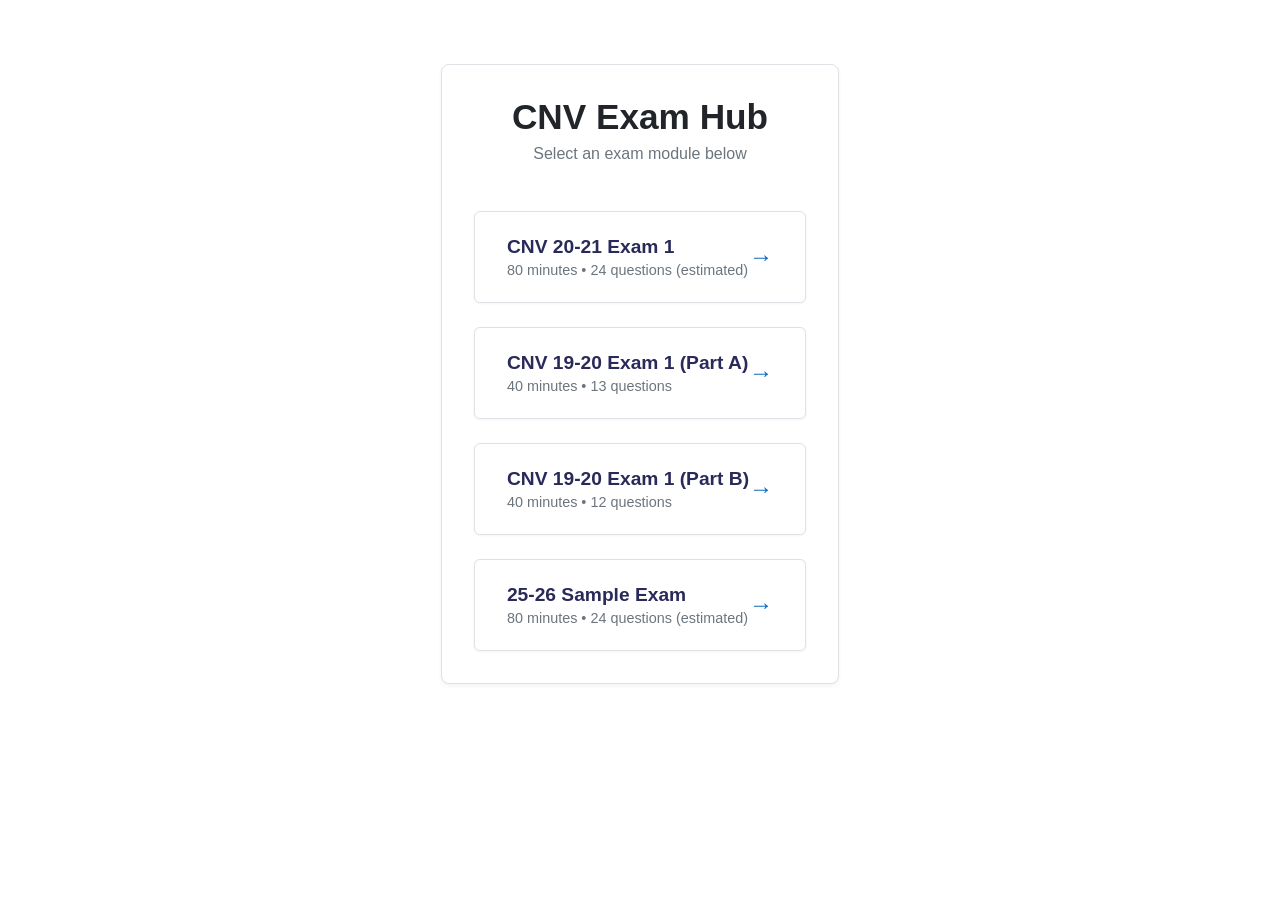
<file: web_app/index.html>
<!DOCTYPE html>
<html lang="en">
<head>
    <meta charset="UTF-8">
    <meta name="viewport" content="width=device-width, initial-scale=1.0">
    <title>CNV Exam Hub</title>
    <link href="https://fonts.googleapis.com/css2?family=Inter:wght@400;500;600&display=swap" rel="stylesheet">
    <link rel="stylesheet" href="css/style.css">
    <style>
        .hub-container {
            max-width: 800px;
            margin: 4rem auto;
            padding: 2rem;
            background: white;
            border-radius: 8px;
            box-shadow: 0 2px 4px rgba(0,0,0,0.05);
            border: 1px solid var(--moodle-border);
        }
        .hub-title {
            text-align: center;
            font-size: 2.2rem;
            color: var(--moodle-text);
            margin-bottom: 0.5rem;
            font-weight: 600;
        }
        .hub-subtitle {
            text-align: center;
            color: #6c757d;
            margin-bottom: 3rem;
        }
        .exam-list {
            display: grid;
            grid-template-columns: 1fr;
            gap: 1.5rem;
        }
        .exam-card {
            background: #ffffff;
            padding: 1.5rem 2rem;
            border-radius: 6px;
            box-shadow: 0 1px 3px rgba(0,0,0,0.05);
            border: 1px solid var(--moodle-border);
            text-decoration: none;
            color: var(--moodle-text);
            display: flex;
            justify-content: space-between;
            align-items: center;
            transition: all 0.2s ease;
        }
        .exam-card:hover {
            transform: translateY(-2px);
            box-shadow: 0 4px 6px rgba(0,0,0,0.08);
            border-color: var(--moodle-blue);
        }
        .exam-info h2 {
            font-size: 1.2rem;
            margin-bottom: 0.25rem;
            color: var(--moodle-dark-blue);
            font-weight: 600;
        }
        .exam-info p {
            color: #6c757d;
            font-size: 0.9rem;
        }
        .exam-arrow {
            color: var(--moodle-blue);
            font-size: 1.5rem;
            font-weight: bold;
            transition: transform 0.2s;
        }
        .exam-card:hover .exam-arrow {
            transform: translateX(4px);
        }
    </style>
</head>
<body>
    <div class="hub-container">
        <h1 class="hub-title">CNV Exam Hub</h1>
        <p class="hub-subtitle">Select an exam module below</p>
        
        <div class="exam-list">
            
            <a href="exam.html?id=cnv_20_21_exam_1" class="exam-card">
                <div class="exam-info">
                    <h2>CNV 20-21 Exam 1</h2>
                    <p>80 minutes • 24 questions (estimated)</p>
                </div>
                <div class="exam-arrow">&rarr;</div>
            </a>

            <a href="exam.html?id=cnv_19_20_exam_1_part_a" class="exam-card">
                <div class="exam-info">
                    <h2>CNV 19-20 Exam 1 (Part A)</h2>
                    <p>40 minutes • 13 questions</p>
                </div>
                <div class="exam-arrow">&rarr;</div>
            </a>

            <a href="exam.html?id=cnv_19_20_exam_1_part_b" class="exam-card">
                <div class="exam-info">
                    <h2>CNV 19-20 Exam 1 (Part B)</h2>
                    <p>40 minutes • 12 questions</p>
                </div>
                <div class="exam-arrow">&rarr;</div>
            </a>

            <a href="exam.html?id=sample_exam" class="exam-card">
                <div class="exam-info">
                    <h2>25-26 Sample Exam</h2>
                    <p>80 minutes • 24 questions (estimated)</p>
                </div>
                <div class="exam-arrow">&rarr;</div>
            </a>

        </div>
    </div>
</body>
</html>
</file>
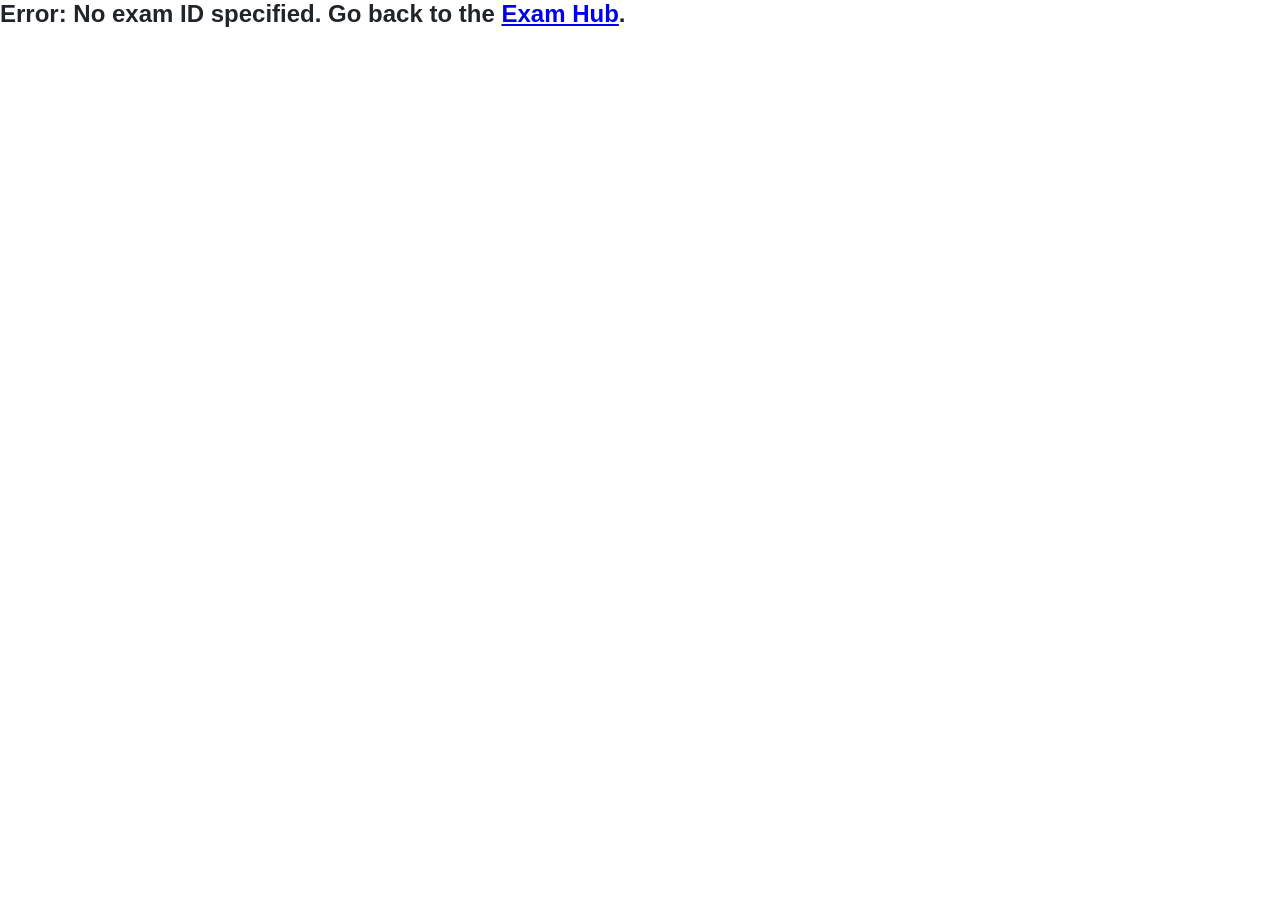
<file: web_app/exam.html>
<!DOCTYPE html>
<html lang="en">
<head>
    <meta charset="UTF-8">
    <meta name="viewport" content="width=device-width, initial-scale=1.0">
    <title>Loading Exam...</title>
    <link href="https://fonts.googleapis.com/css2?family=Inter:wght@300;400;500;600;700&display=swap" rel="stylesheet">
    <link rel="stylesheet" href="css/style.css">
</head>
<body>
    <div class="layout">
        <main class="main-content">
            <div class="breadcrumbs" style="color:var(--moodle-blue); margin-bottom: 15px; font-size: 0.9rem;">
                CNV Hub / Exam / <span id="breadcrumb-title"></span>
            </div>
            <div style="display:flex; align-items:center; gap: 10px; margin-bottom: 20px;">
                <svg width="32" height="32" viewBox="0 0 24 24" fill="none" stroke="#e01a76" stroke-width="2" stroke-linecap="round" stroke-linejoin="round">
                    <path d="M9 11l3 3L22 4"></path>
                    <path d="M21 12v7a2 2 0 0 1-2 2H5a2 2 0 0 1-2-2V5a2 2 0 0 1 2-2h11"></path>
                </svg>
                <h1 id="exam-title" style="color:var(--moodle-dark-blue); font-size: 1.8rem; font-weight: 600;">Loading...</h1>
            </div>
            <button class="back-btn" onclick="window.location.href='index.html'">Back</button>

            <div id="questions-container">
                <!-- Questions will be injected here -->
            </div>
            <div id="question-nav" style="display:flex; justify-content:space-between; margin-top:20px;">
                <button id="prev-btn" class="back-btn" onclick="prevQuestion()" style="margin-bottom:0;">Previous page</button>
                <button id="next-btn" class="back-btn" onclick="nextQuestion()" style="margin-bottom:0;">Next page</button>
            </div>
        </main>

        <aside class="sidebar">
            <div id="quiz-timer" style="font-weight: bold; color: var(--danger); margin-bottom: 15px; text-align: center; font-size: 1.1rem; border: 1px solid var(--danger); padding: 5px; border-radius: 4px; background-color: #fff;">Time left: <span id="timer">--:--</span></div>
            <h3 style="color:var(--moodle-dark-blue); font-size:1.1rem; font-weight:normal;">Quiz navigation</h3>
            <div id="nav-grid" class="nav-grid">
                <!-- Navigation buttons will be injected here -->
            </div>
            <a href="#" id="submit-btn" style="text-decoration:none; color:var(--moodle-blue); font-size: 0.9rem; margin-top:10px; display:inline-block;">Finish attempt ...</a>
        </aside>
    </div>

    <!-- Evaluation Modal -->
    <div id="evaluation-modal" class="modal hidden">
        <div class="modal-content">
            <h2>Exam Evaluation</h2>
            <div class="score-display">
                <span id="final-score" class="score-number">0</span> / 20
            </div>
            <div class="score-details" id="score-details">
                <!-- Details injected here -->
            </div>
            <button class="submit-btn" id="close-modal-btn">Close</button>
            <button class="submit-btn" id="retake-btn" style="margin-top:10px; background:var(--moodle-blue); color:white;">Retake Exam</button>
        </div>
    </div>

    <script src="js/engine.js"></script>
</body>
</html>
</file>
<file: web_app/css/style.css>
:root {
    --moodle-body-bg: #ffffff;
    --moodle-gray: #f8f9fa;
    --moodle-border: #dee2e6;
    --moodle-text: #212529;
    --moodle-blue: #0f6cbf;
    --moodle-dark-blue: #2a2a5a;
    --moodle-light-blue: #e8f2f3;
    --moodle-light-blue-border: #d4e5e8;
    --success: #10B981;
    --danger: #EF4444;
}

* {
    box-sizing: border-box;
    margin: 0;
    padding: 0;
}

body {
    font-family: -apple-system, BlinkMacSystemFont, "Segoe UI", Roboto, "Helvetica Neue", Arial, sans-serif;
    background-color: var(--moodle-body-bg);
    color: var(--moodle-text);
    display: flex;
    flex-direction: column;
    min-height: 100vh;
}

.layout {
    display: flex;
    flex: 1;
    max-width: 1400px;
    margin: 20px auto;
    width: 100%;
    gap: 30px;
    padding: 0 20px;
}

.sidebar {
    width: 280px;
    background: white;
    padding: 15px;
    border: 1px solid var(--moodle-border);
    align-self: flex-start;
    border-radius: 6px;
}

.sidebar h3 {
    margin-bottom: 15px;
    padding-bottom: 10px;
}

.nav-grid {
    display: flex;
    flex-wrap: wrap;
    gap: 5px;
    margin-bottom: 20px;
}

.nav-item {
    width: 28px;
    height: 35px;
    display: flex;
    align-items: center;
    justify-content: center;
    background: white;
    border: 2px solid var(--moodle-dark-blue);
    font-size: 0.85rem;
    font-weight: normal;
    cursor: pointer;
    text-decoration: none;
    color: var(--moodle-text);
    border-radius: 2px;
}

.nav-item:hover {
    background: #e9ecef;
}

.nav-item.answered {
    background: #e6e6e6;
    /* Gray inside */
}

.nav-item.correct {
    background: var(--success);
    color: white;
}

.nav-item.incorrect {
    background: var(--danger);
    color: white;
}

.nav-item.partial {
    background: #F59E0B;
    color: white;
}

.nav-item.flagged {
    position: relative;
}

.nav-item.flagged::after {
    content: '';
    position: absolute;
    top: 0;
    right: 0;
    width: 0;
    height: 0;
    border-top: 10px solid var(--danger);
    border-left: 10px solid transparent;
}

.back-btn {
    background-color: #ced4da;
    color: #212529;
    padding: 6px 15px;
    border: none;
    border-radius: 4px;
    cursor: pointer;
    font-size: 0.9rem;
    margin-bottom: 20px;
    display: inline-block;
}

.back-btn:hover {
    background-color: #adb5bd;
}

.main-content {
    flex: 1;
}

.que {
    display: flex;
    margin-bottom: 25px;
    gap: 15px;
}

.info {
    width: 110px;
    align-self: flex-start;
    flex-shrink: 0;
    background-color: #f8f9fa;
    border: 1px solid #dee2e6;
    border-radius: 4px;
    padding: 10px;
    font-size: 0.85rem;
    color: #495057;
}

.info h3.question-number {
    font-size: 1rem;
    font-weight: normal;
    color: var(--moodle-text);
    margin-bottom: 12px;
}

.info h3.question-number strong {
    font-size: 1.4rem;
}

.info .state {
    margin-bottom: 10px;
}

.info .grade {
    margin-bottom: 12px;
}

.info .flag {
    color: var(--moodle-blue);
    cursor: pointer;
    margin-top: 15px;
}

.version-badge-container {
    margin-bottom: 10px;
}

.version-badge {
    background-color: var(--moodle-blue);
    color: white;
    padding: 2px 8px;
    border-radius: 12px;
    font-size: 0.75rem;
    font-weight: bold;
}

.content {
    flex: 1;
    background-color: #eaf1f4;
    border-radius: 8px;
    padding: 20px 25px;
}

.formulation {
    font-size: 1rem;
    line-height: 1.6;
    margin-bottom: 20px;
    white-space: pre-wrap;
    color: #212529;
}

.select-prompt {
    font-size: 0.95rem;
    margin-bottom: 15px;
    color: #212529;
}

.answer {
    margin-top: 15px;
}

.option-row {
    display: flex;
    align-items: flex-start;
    margin-bottom: 12px;
}

.option-row input {
    margin-top: 4px;
    margin-right: 12px;
    transform: scale(1.1);
}

.option-label {
    line-height: 1.4;
}

.open-text-area-q1 {
    width: 100%;
    height: 250px;
    background-color: #ffffff;
    border: none;
    font-family: inherit;
    font-size: 1rem;
    resize: vertical;
}

.open-text-area {
    width: 100%;
    height: 200px;
    padding: 10px;
    border: 1px solid var(--moodle-border);
    font-family: inherit;
    font-size: 1rem;
    resize: vertical;
}

.self-grade-panel {
    margin-top: 20px;
    padding: 15px;
    background-color: #fff3cd;
    border: 1px solid #ffeeba;
    border-radius: 4px;
}

.self-grade-panel h4 {
    color: #856404;
    margin-bottom: 10px;
}

.solution-sketch {
    margin-top: 20px;
    padding: 15px;
    background-color: #fff3cd;
    border: 1px solid #ffeeba;
    border-radius: 4px;
    margin-bottom: 15px;
    font-size: 0.95rem;
    white-space: pre-wrap;
}

.solution-sketch strong {
    color: #856404;
    display: block;
    margin-bottom: 10px;
}

.grade-input {
    width: 80px;
    padding: 5px;
    margin: 0 5px;
    border: 1px solid #ced4da;
}

/* Modal */
.modal {
    position: fixed;
    top: 0;
    left: 0;
    width: 100%;
    height: 100%;
    background: rgba(0, 0, 0, 0.5);
    display: flex;
    align-items: center;
    justify-content: center;
    z-index: 1000;
}

.modal.hidden {
    display: none;
}

.modal-content {
    background: white;
    padding: 30px;
    border: 1px solid var(--moodle-border);
    max-width: 500px;
    width: 100%;
    text-align: center;
}

.score-display {
    margin: 20px 0;
    font-size: 1.2rem;
}

.score-number {
    font-size: 3rem;
    font-weight: bold;
    color: var(--moodle-blue);
}

.blank-input {
    border: 1px solid #767676;
    padding: 2px 5px;
    margin: 0 5px;
    font-size: 0.95rem;
    width: auto;
    min-width: 150px;
}

/* Drag and Drop UI */
.drop-zone {
    display: inline-block;
    min-width: 120px;
    min-height: 32px;
    border: 2px dashed #999;
    background-color: #f5f5f5;
    vertical-align: middle;
    margin: 0 5px;
    padding: 2px;
    border-radius: 4px;
    transition: all 0.2s ease;
}

.drop-zone.drag-over {
    background-color: #e0f7fa;
    border-color: #00bcd4;
}

.drop-zone .draggable-item {
    margin: 0;
    display: inline-block;
}

.options-pool {
    margin-top: 20px;
    padding: 15px;
    border: 1px solid #ddd;
    border-radius: 8px;
    background-color: #fafafa;
    min-height: 60px;
    display: flex;
    flex-wrap: wrap;
    gap: 10px;
}

.draggable-item {
    background-color: #fff;
    border: 1px solid #ccc;
    padding: 6px 12px;
    border-radius: 4px;
    cursor: grab;
    user-select: none;
    box-shadow: 0 1px 3px rgba(0,0,0,0.1);
    font-size: 0.95rem;
}

.draggable-item:active {
    cursor: grabbing;
}
</file>
